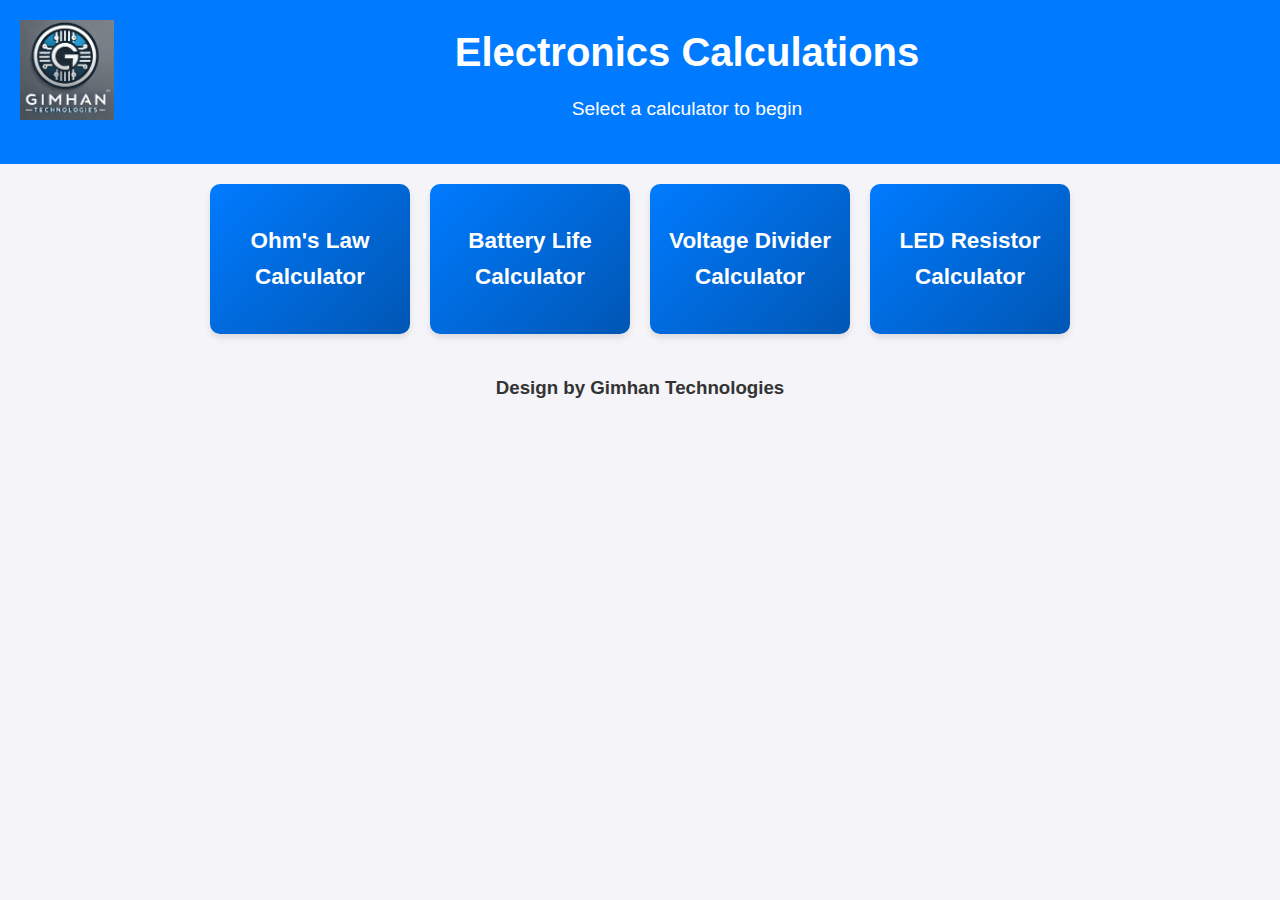
<file: index.html>
<!DOCTYPE html>
<html lang="en">
<head>
    <meta charset="UTF-8">
    <meta name="viewport" content="width=device-width, initial-scale=1.0">
    <title>Electronics Calculations</title>

    <!-- Favicon (Title Image) -->
    <link rel="icon" href="gimhan_technologies_logo.png" type="image/png">

    <link rel="stylesheet" href="style.css">
</head>
<body>
    <header>
        <!-- Title -->
        <img src=gimhan_technologies_logo.png height=100 align=left>
        <h1>Electronics Calculations</h1>
        <p>Select a calculator to begin</p>
    </header>
    <main class="home-container">
        <!-- Hover Boxes -->
        <div class="calculation-box" onclick="window.location.href='templates/ohms low/ohms-law.html'">
            <h3>Ohm's Law Calculator</h3>
        </div>
        <div class="calculation-box" onclick="window.location.href='templates/battery life/battery-life.html'">
            <h3>Battery Life Calculator</h3>
        </div>
        <div class="calculation-box" onclick="window.location.href='templates/voltage divider/voltage-divider.html'">
            <h3>Voltage Divider Calculator</h3>
        </div>
        <div class="calculation-box" onclick="window.location.href='templates/led resistance/led-resistor.html'">
            <h3>LED Resistor Calculator</h3>
        </div>
    </main>
    <center>
        <h3>Design by Gimhan Technologies</h3>
    </center>
</body>
</html>
</file>
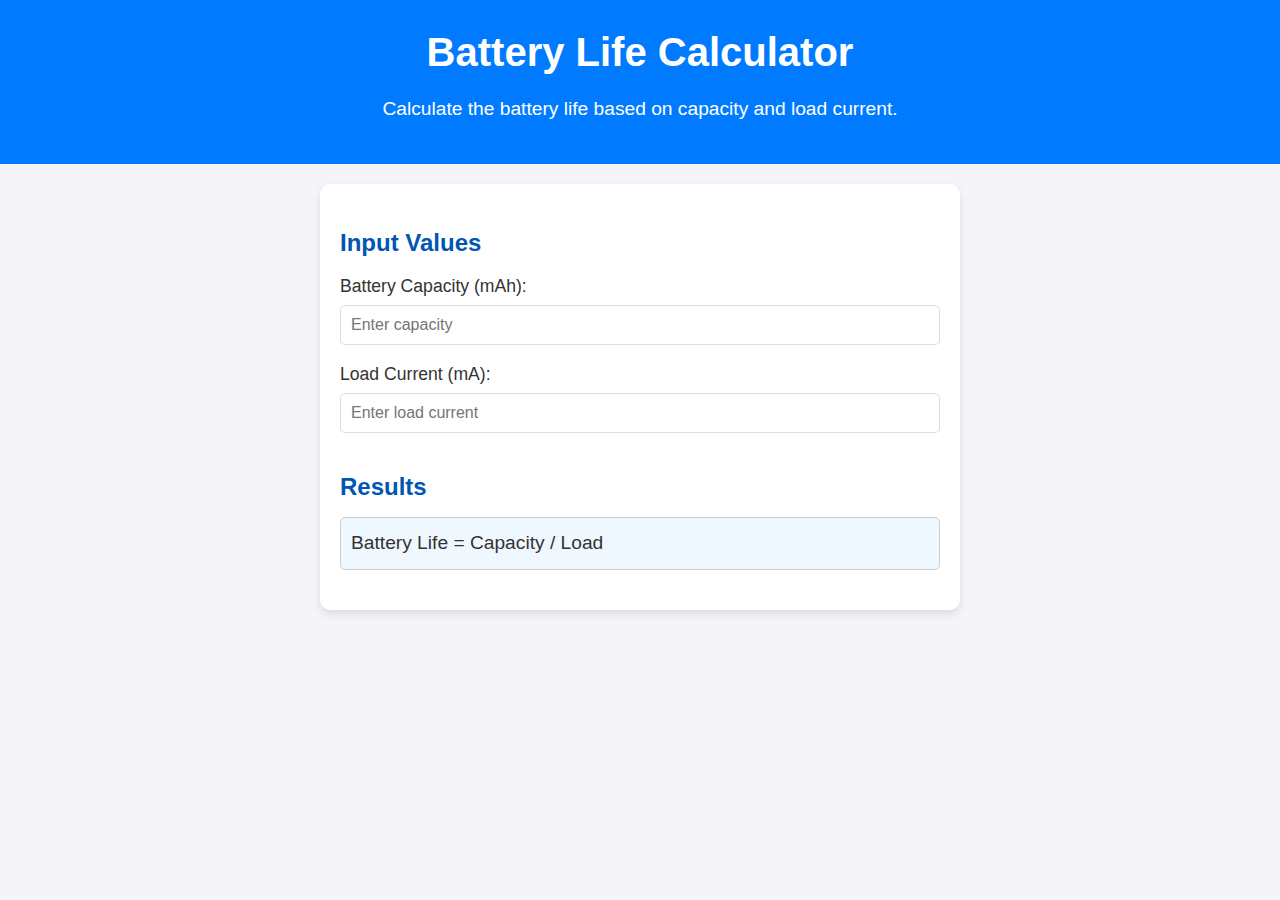
<file: templates/battery life/battery-life.html>
<!DOCTYPE html>
<html lang="en">
<head>
    <meta charset="UTF-8">
    <meta name="viewport" content="width=device-width, initial-scale=1.0">
    <title>Battery Life Calculator</title>
    <link rel="stylesheet" href="style.css">
</head>
<body>
    <header>
        <h1>Battery Life Calculator</h1>
        <p>Calculate the battery life based on capacity and load current.</p>
    </header>
    <main>
        <div class="calculator-container">
            <div class="input-section">
                <h2>Input Values</h2>
                <label for="capacity">Battery Capacity (mAh):</label>
                <input type="number" id="capacity" placeholder="Enter capacity">

                <label for="load">Load Current (mA):</label>
                <input type="number" id="load" placeholder="Enter load current">
            </div>
            <div class="output-section">
                <h2>Results</h2>
                <p id="result-message">Battery Life = Capacity / Load</p>
            </div>
        </div>
    </main>
    <script src="battery-life.js"></script>
</body>
</html>
</file>
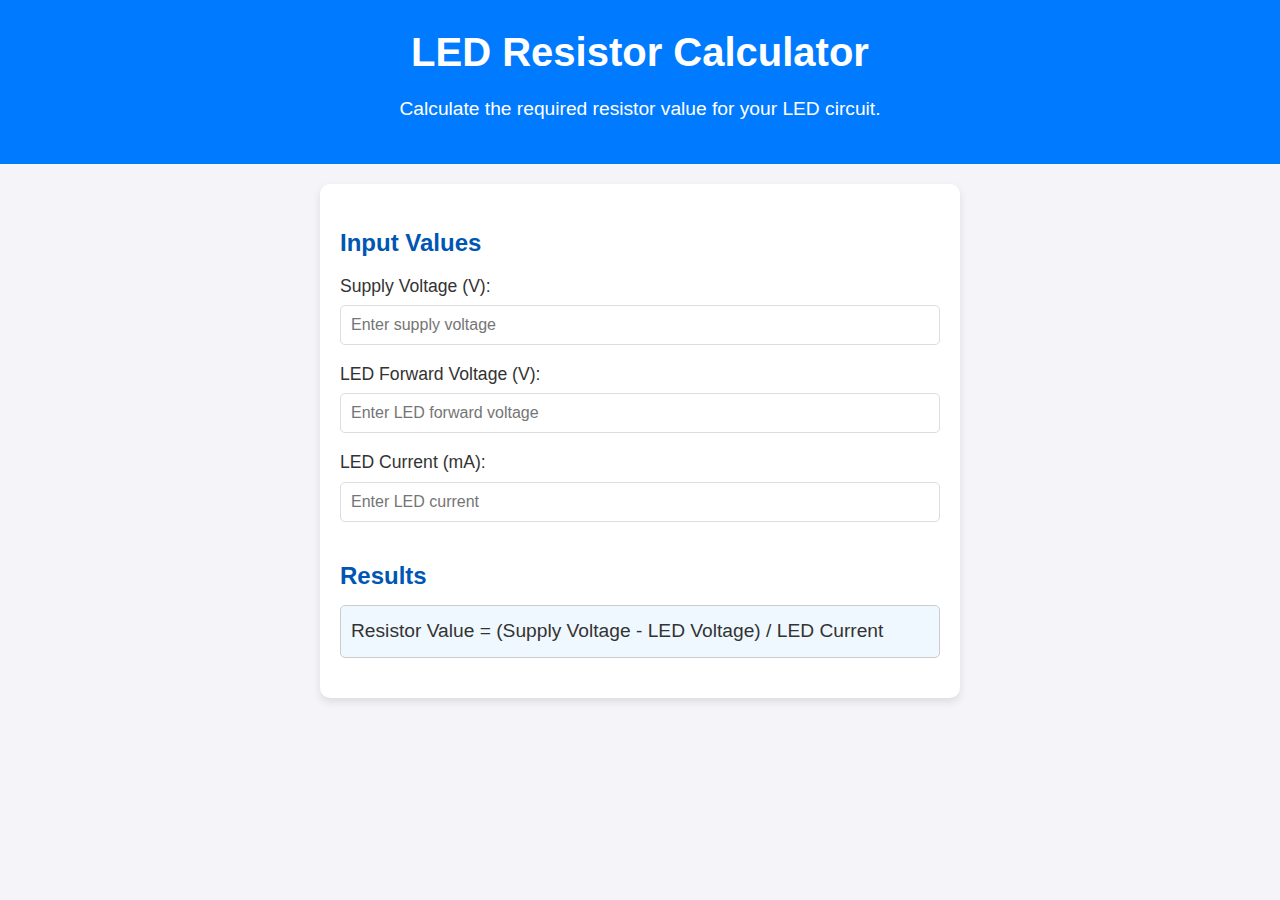
<file: templates/led resistance/led-resistor.html>
<!DOCTYPE html>
<html lang="en">
<head>
    <meta charset="UTF-8">
    <meta name="viewport" content="width=device-width, initial-scale=1.0">
    <title>LED Resistor Calculator</title>
    <link rel="stylesheet" href="style.css">
</head>
<body>
    <header>
        <h1>LED Resistor Calculator</h1>
        <p>Calculate the required resistor value for your LED circuit.</p>
    </header>
    <main>
        <div class="calculator-container">
            <div class="input-section">
                <h2>Input Values</h2>
                <label for="supplyVoltage">Supply Voltage (V):</label>
                <input type="number" id="supplyVoltage" placeholder="Enter supply voltage">

                <label for="ledVoltage">LED Forward Voltage (V):</label>
                <input type="number" id="ledVoltage" placeholder="Enter LED forward voltage">

                <label for="ledCurrent">LED Current (mA):</label>
                <input type="number" id="ledCurrent" placeholder="Enter LED current">
            </div>
            <div class="output-section">
                <h2>Results</h2>
                <p id="result-message">Resistor Value = (Supply Voltage - LED Voltage) / LED Current</p>
            </div>
        </div>
    </main>
    <script src="led-resistor.js"></script>
</body>
</html>
</file>
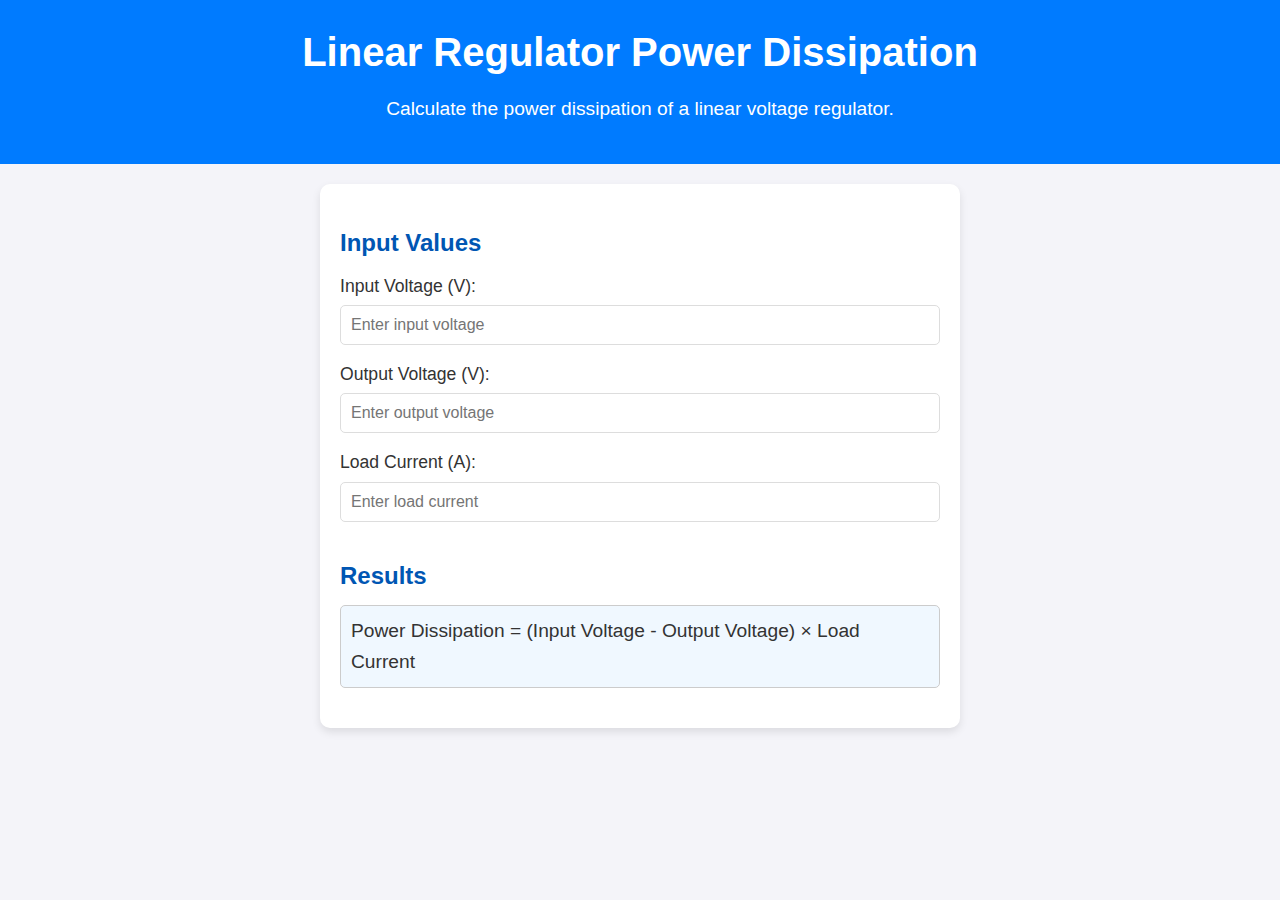
<file: templates/linear regulator/linear-regulator.html>
<!DOCTYPE html>
<html lang="en">
<head>
    <meta charset="UTF-8">
    <meta name="viewport" content="width=device-width, initial-scale=1.0">
    <title>Linear Regulator Power Dissipation</title>
    <link rel="stylesheet" href="style.css">
</head>
<body>
    <header>
        <h1>Linear Regulator Power Dissipation</h1>
        <p>Calculate the power dissipation of a linear voltage regulator.</p>
    </header>
    <main>
        <div class="calculator-container">
            <div class="input-section">
                <h2>Input Values</h2>
                <label for="inputVoltage">Input Voltage (V):</label>
                <input type="number" id="inputVoltage" placeholder="Enter input voltage">

                <label for="outputVoltage">Output Voltage (V):</label>
                <input type="number" id="outputVoltage" placeholder="Enter output voltage">

                <label for="current">Load Current (A):</label>
                <input type="number" id="current" placeholder="Enter load current">
            </div>
            <div class="output-section">
                <h2>Results</h2>
                <p id="result-message">Power Dissipation = (Input Voltage - Output Voltage) × Load Current</p>
            </div>
        </div>
    </main>
    <script src="linear-regulator.js"></script>
</body>
</html>
</file>
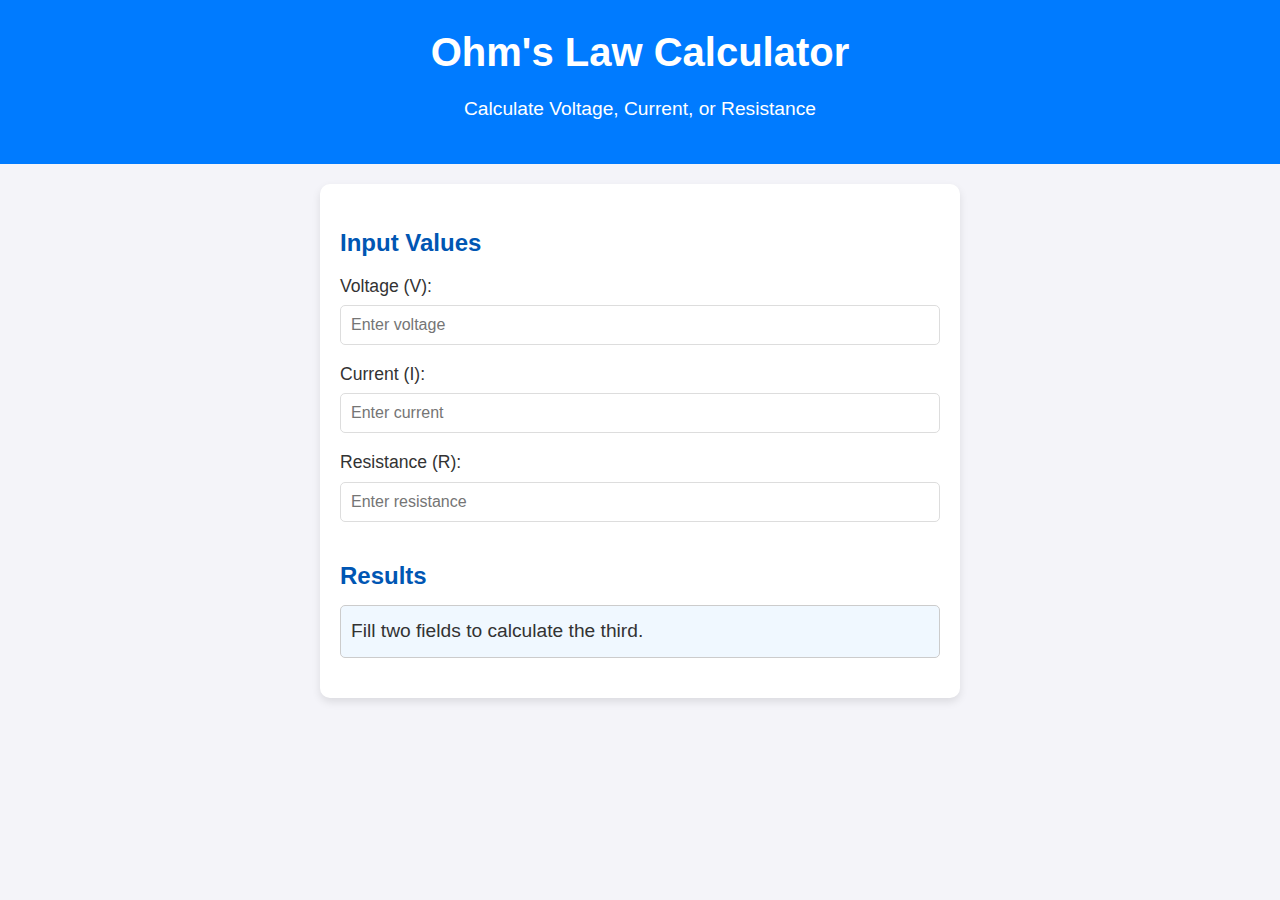
<file: templates/ohms low/ohms-law.html>
<!DOCTYPE html>
<html lang="en">
<head>
    <meta charset="UTF-8">
    <meta name="viewport" content="width=device-width, initial-scale=1.0">
    <title>Ohm's Law Calculator</title>
    <link rel="stylesheet" href="style.css">
</head>
<body>
    <header>
        <h1>Ohm's Law Calculator</h1>
        <p>Calculate Voltage, Current, or Resistance</p>
    </header>
    <main>
        <div class="calculator-container">
            <div class="input-section">
                <h2>Input Values</h2>
                <label for="voltage">Voltage (V):</label>
                <input type="number" id="voltage" placeholder="Enter voltage">

                <label for="current">Current (I):</label>
                <input type="number" id="current" placeholder="Enter current">

                <label for="resistance">Resistance (R):</label>
                <input type="number" id="resistance" placeholder="Enter resistance">
            </div>
            <div class="output-section">
                <h2>Results</h2>
                <p id="result-message">Fill two fields to calculate the third.</p>
            </div>
        </div>
    </main>
    <script src="script.js"></script>
</body>
</html>
</file>
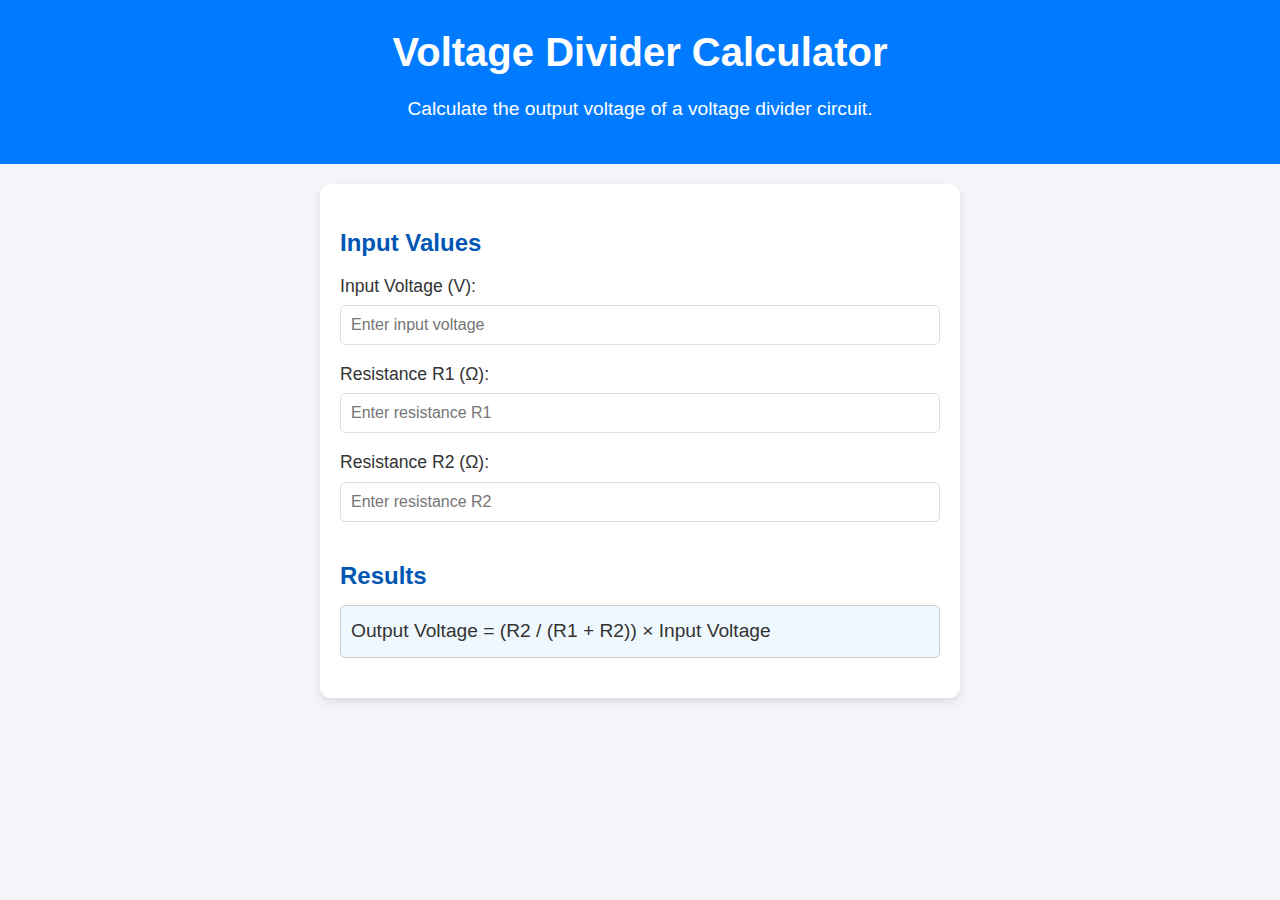
<file: templates/voltage divider/voltage-divider.html>
<!DOCTYPE html>
<html lang="en">
<head>
    <meta charset="UTF-8">
    <meta name="viewport" content="width=device-width, initial-scale=1.0">
    <title>Voltage Divider Calculator</title>
    <link rel="stylesheet" href="style.css">
</head>
<body>
    <header>
        <h1>Voltage Divider Calculator</h1>
        <p>Calculate the output voltage of a voltage divider circuit.</p>
    </header>
    <main>
        <div class="calculator-container">
            <div class="input-section">
                <h2>Input Values</h2>
                <label for="inputVoltage">Input Voltage (V):</label>
                <input type="number" id="inputVoltage" placeholder="Enter input voltage">

                <label for="resistor1">Resistance R1 (Ω):</label>
                <input type="number" id="resistor1" placeholder="Enter resistance R1">

                <label for="resistor2">Resistance R2 (Ω):</label>
                <input type="number" id="resistor2" placeholder="Enter resistance R2">
            </div>
            <div class="output-section">
                <h2>Results</h2>
                <p id="result-message">Output Voltage = (R2 / (R1 + R2)) × Input Voltage</p>
            </div>
        </div>
    </main>
    <script src="voltage-divider.js"></script>
</body>
</html>
</file>
<file: style.css>
/* General Styles */
body {
    font-family: Arial, sans-serif;
    margin: 0;
    padding: 0;
    background-color: #f4f4f9;
    color: #333;
}

header {
    text-align: center;
    padding: 20px;
    background: #007bff;
    color: white;
}

h1 {
    margin: 0;
}

p {
    margin-top: 10px;
    font-size: 1.2em;
}

/* Home Container */
.home-container {
    display: flex;
    flex-wrap: wrap;
    justify-content: center;
    padding: 20px;
    gap: 20px;
}

/* Calculation Box */
.calculation-box {
    width: 200px;
    height: 150px;
    background: linear-gradient(135deg, #007bff, #0056b3);
    color: white;
    display: flex;
    align-items: center;
    justify-content: center;
    text-align: center;
    font-size: 1.2em;
    font-weight: bold;
    border-radius: 10px;
    box-shadow: 0 4px 6px rgba(0, 0, 0, 0.1);
    cursor: pointer;
    transition: transform 0.3s, box-shadow 0.3s;
}

.calculation-box:hover {
    transform: translateY(-5px);
    box-shadow: 0 6px 12px rgba(0, 0, 0, 0.2);
}

/* Responsive Design */
@media (max-width: 768px) {
    .calculation-box {
        width: 100%;
        height: auto;
    }
}

/* General Styles */
body {
    font-family: 'Arial', sans-serif;
    margin: 0;
    padding: 0;
    background-color: #f4f4f9;
    color: #333;
    line-height: 1.6;
}

header {
    text-align: center;
    padding: 20px;
    background: #007bff;
    color: white;
}

h1 {
    margin: 0;
    font-size: 2.5em;
}

p {
    margin-top: 10px;
    font-size: 1.2em;
}

/* Calculator Container */
.calculator-container {
    max-width: 600px;
    margin: 20px auto;
    padding: 20px;
    background: white;
    border-radius: 10px;
    box-shadow: 0 4px 8px rgba(0, 0, 0, 0.1);
}

.input-section,
.output-section {
    margin-bottom: 20px;
}

h2 {
    color: #0056b3;
    font-size: 1.5em;
    margin-bottom: 10px;
}

/* Input Fields */
label {
    display: block;
    font-size: 1.1em;
    margin-bottom: 5px;
}

input[type="number"] {
    width: 100%;
    padding: 10px;
    font-size: 1em;
    margin-bottom: 15px;
    border: 1px solid #ddd;
    border-radius: 5px;
    box-sizing: border-box;
}

/* Results Section */
.output-section p {
    font-size: 1.2em;
    color: #333;
    background: #f0f8ff;
    padding: 10px;
    border: 1px solid #ccc;
    border-radius: 5px;
}

/* Responsive Design */
@media (max-width: 768px) {
    .calculator-container {
        padding: 15px;
    }
    
    h1 {
        font-size: 2em;
    }
    
    h2 {
        font-size: 1.2em;
    }
}
</file>
<file: templates/battery life/style.css>
/* General Styles */
body {
    font-family: Arial, sans-serif;
    margin: 0;
    padding: 0;
    background-color: #f4f4f9;
    color: #333;
}

header {
    text-align: center;
    padding: 20px;
    background: #007bff;
    color: white;
}

h1 {
    margin: 0;
}

p {
    margin-top: 10px;
    font-size: 1.2em;
}

/* Home Container */
.home-container {
    display: flex;
    flex-wrap: wrap;
    justify-content: center;
    padding: 20px;
    gap: 20px;
}

/* Calculation Box */
.calculation-box {
    width: 200px;
    height: 150px;
    background: linear-gradient(135deg, #007bff, #0056b3);
    color: white;
    display: flex;
    align-items: center;
    justify-content: center;
    text-align: center;
    font-size: 1.2em;
    font-weight: bold;
    border-radius: 10px;
    box-shadow: 0 4px 6px rgba(0, 0, 0, 0.1);
    cursor: pointer;
    transition: transform 0.3s, box-shadow 0.3s;
}

.calculation-box:hover {
    transform: translateY(-5px);
    box-shadow: 0 6px 12px rgba(0, 0, 0, 0.2);
}

/* Responsive Design */
@media (max-width: 768px) {
    .calculation-box {
        width: 100%;
        height: auto;
    }
}

/* General Styles */
body {
    font-family: 'Arial', sans-serif;
    margin: 0;
    padding: 0;
    background-color: #f4f4f9;
    color: #333;
    line-height: 1.6;
}

header {
    text-align: center;
    padding: 20px;
    background: #007bff;
    color: white;
}

h1 {
    margin: 0;
    font-size: 2.5em;
}

p {
    margin-top: 10px;
    font-size: 1.2em;
}

/* Calculator Container */
.calculator-container {
    max-width: 600px;
    margin: 20px auto;
    padding: 20px;
    background: white;
    border-radius: 10px;
    box-shadow: 0 4px 8px rgba(0, 0, 0, 0.1);
}

.input-section,
.output-section {
    margin-bottom: 20px;
}

h2 {
    color: #0056b3;
    font-size: 1.5em;
    margin-bottom: 10px;
}

/* Input Fields */
label {
    display: block;
    font-size: 1.1em;
    margin-bottom: 5px;
}

input[type="number"] {
    width: 100%;
    padding: 10px;
    font-size: 1em;
    margin-bottom: 15px;
    border: 1px solid #ddd;
    border-radius: 5px;
    box-sizing: border-box;
}

/* Results Section */
.output-section p {
    font-size: 1.2em;
    color: #333;
    background: #f0f8ff;
    padding: 10px;
    border: 1px solid #ccc;
    border-radius: 5px;
}

/* Responsive Design */
@media (max-width: 768px) {
    .calculator-container {
        padding: 15px;
    }
    
    h1 {
        font-size: 2em;
    }
    
    h2 {
        font-size: 1.2em;
    }
}
</file>
<file: templates/led resistance/style.css>
/* General Styles */
body {
    font-family: Arial, sans-serif;
    margin: 0;
    padding: 0;
    background-color: #f4f4f9;
    color: #333;
}

header {
    text-align: center;
    padding: 20px;
    background: #007bff;
    color: white;
}

h1 {
    margin: 0;
}

p {
    margin-top: 10px;
    font-size: 1.2em;
}

/* Home Container */
.home-container {
    display: flex;
    flex-wrap: wrap;
    justify-content: center;
    padding: 20px;
    gap: 20px;
}

/* Calculation Box */
.calculation-box {
    width: 200px;
    height: 150px;
    background: linear-gradient(135deg, #007bff, #0056b3);
    color: white;
    display: flex;
    align-items: center;
    justify-content: center;
    text-align: center;
    font-size: 1.2em;
    font-weight: bold;
    border-radius: 10px;
    box-shadow: 0 4px 6px rgba(0, 0, 0, 0.1);
    cursor: pointer;
    transition: transform 0.3s, box-shadow 0.3s;
}

.calculation-box:hover {
    transform: translateY(-5px);
    box-shadow: 0 6px 12px rgba(0, 0, 0, 0.2);
}

/* Responsive Design */
@media (max-width: 768px) {
    .calculation-box {
        width: 100%;
        height: auto;
    }
}

/* General Styles */
body {
    font-family: 'Arial', sans-serif;
    margin: 0;
    padding: 0;
    background-color: #f4f4f9;
    color: #333;
    line-height: 1.6;
}

header {
    text-align: center;
    padding: 20px;
    background: #007bff;
    color: white;
}

h1 {
    margin: 0;
    font-size: 2.5em;
}

p {
    margin-top: 10px;
    font-size: 1.2em;
}

/* Calculator Container */
.calculator-container {
    max-width: 600px;
    margin: 20px auto;
    padding: 20px;
    background: white;
    border-radius: 10px;
    box-shadow: 0 4px 8px rgba(0, 0, 0, 0.1);
}

.input-section,
.output-section {
    margin-bottom: 20px;
}

h2 {
    color: #0056b3;
    font-size: 1.5em;
    margin-bottom: 10px;
}

/* Input Fields */
label {
    display: block;
    font-size: 1.1em;
    margin-bottom: 5px;
}

input[type="number"] {
    width: 100%;
    padding: 10px;
    font-size: 1em;
    margin-bottom: 15px;
    border: 1px solid #ddd;
    border-radius: 5px;
    box-sizing: border-box;
}

/* Results Section */
.output-section p {
    font-size: 1.2em;
    color: #333;
    background: #f0f8ff;
    padding: 10px;
    border: 1px solid #ccc;
    border-radius: 5px;
}

/* Responsive Design */
@media (max-width: 768px) {
    .calculator-container {
        padding: 15px;
    }
    
    h1 {
        font-size: 2em;
    }
    
    h2 {
        font-size: 1.2em;
    }
}
</file>
<file: templates/linear regulator/style.css>
/* General Styles */
body {
    font-family: Arial, sans-serif;
    margin: 0;
    padding: 0;
    background-color: #f4f4f9;
    color: #333;
}

header {
    text-align: center;
    padding: 20px;
    background: #007bff;
    color: white;
}

h1 {
    margin: 0;
}

p {
    margin-top: 10px;
    font-size: 1.2em;
}

/* Home Container */
.home-container {
    display: flex;
    flex-wrap: wrap;
    justify-content: center;
    padding: 20px;
    gap: 20px;
}

/* Calculation Box */
.calculation-box {
    width: 200px;
    height: 150px;
    background: linear-gradient(135deg, #007bff, #0056b3);
    color: white;
    display: flex;
    align-items: center;
    justify-content: center;
    text-align: center;
    font-size: 1.2em;
    font-weight: bold;
    border-radius: 10px;
    box-shadow: 0 4px 6px rgba(0, 0, 0, 0.1);
    cursor: pointer;
    transition: transform 0.3s, box-shadow 0.3s;
}

.calculation-box:hover {
    transform: translateY(-5px);
    box-shadow: 0 6px 12px rgba(0, 0, 0, 0.2);
}

/* Responsive Design */
@media (max-width: 768px) {
    .calculation-box {
        width: 100%;
        height: auto;
    }
}

/* General Styles */
body {
    font-family: 'Arial', sans-serif;
    margin: 0;
    padding: 0;
    background-color: #f4f4f9;
    color: #333;
    line-height: 1.6;
}

header {
    text-align: center;
    padding: 20px;
    background: #007bff;
    color: white;
}

h1 {
    margin: 0;
    font-size: 2.5em;
}

p {
    margin-top: 10px;
    font-size: 1.2em;
}

/* Calculator Container */
.calculator-container {
    max-width: 600px;
    margin: 20px auto;
    padding: 20px;
    background: white;
    border-radius: 10px;
    box-shadow: 0 4px 8px rgba(0, 0, 0, 0.1);
}

.input-section,
.output-section {
    margin-bottom: 20px;
}

h2 {
    color: #0056b3;
    font-size: 1.5em;
    margin-bottom: 10px;
}

/* Input Fields */
label {
    display: block;
    font-size: 1.1em;
    margin-bottom: 5px;
}

input[type="number"] {
    width: 100%;
    padding: 10px;
    font-size: 1em;
    margin-bottom: 15px;
    border: 1px solid #ddd;
    border-radius: 5px;
    box-sizing: border-box;
}

/* Results Section */
.output-section p {
    font-size: 1.2em;
    color: #333;
    background: #f0f8ff;
    padding: 10px;
    border: 1px solid #ccc;
    border-radius: 5px;
}

/* Responsive Design */
@media (max-width: 768px) {
    .calculator-container {
        padding: 15px;
    }
    
    h1 {
        font-size: 2em;
    }
    
    h2 {
        font-size: 1.2em;
    }
}
</file>
<file: templates/ohms low/style.css>
/* General Styles */
body {
    font-family: Arial, sans-serif;
    margin: 0;
    padding: 0;
    background-color: #f4f4f9;
    color: #333;
}

header {
    text-align: center;
    padding: 20px;
    background: #007bff;
    color: white;
}

h1 {
    margin: 0;
}

p {
    margin-top: 10px;
    font-size: 1.2em;
}

/* Home Container */
.home-container {
    display: flex;
    flex-wrap: wrap;
    justify-content: center;
    padding: 20px;
    gap: 20px;
}

/* Calculation Box */
.calculation-box {
    width: 200px;
    height: 150px;
    background: linear-gradient(135deg, #007bff, #0056b3);
    color: white;
    display: flex;
    align-items: center;
    justify-content: center;
    text-align: center;
    font-size: 1.2em;
    font-weight: bold;
    border-radius: 10px;
    box-shadow: 0 4px 6px rgba(0, 0, 0, 0.1);
    cursor: pointer;
    transition: transform 0.3s, box-shadow 0.3s;
}

.calculation-box:hover {
    transform: translateY(-5px);
    box-shadow: 0 6px 12px rgba(0, 0, 0, 0.2);
}

/* Responsive Design */
@media (max-width: 768px) {
    .calculation-box {
        width: 100%;
        height: auto;
    }
}

/* General Styles */
body {
    font-family: 'Arial', sans-serif;
    margin: 0;
    padding: 0;
    background-color: #f4f4f9;
    color: #333;
    line-height: 1.6;
}

header {
    text-align: center;
    padding: 20px;
    background: #007bff;
    color: white;
}

h1 {
    margin: 0;
    font-size: 2.5em;
}

p {
    margin-top: 10px;
    font-size: 1.2em;
}

/* Calculator Container */
.calculator-container {
    max-width: 600px;
    margin: 20px auto;
    padding: 20px;
    background: white;
    border-radius: 10px;
    box-shadow: 0 4px 8px rgba(0, 0, 0, 0.1);
}

.input-section,
.output-section {
    margin-bottom: 20px;
}

h2 {
    color: #0056b3;
    font-size: 1.5em;
    margin-bottom: 10px;
}

/* Input Fields */
label {
    display: block;
    font-size: 1.1em;
    margin-bottom: 5px;
}

input[type="number"] {
    width: 100%;
    padding: 10px;
    font-size: 1em;
    margin-bottom: 15px;
    border: 1px solid #ddd;
    border-radius: 5px;
    box-sizing: border-box;
}

/* Results Section */
.output-section p {
    font-size: 1.2em;
    color: #333;
    background: #f0f8ff;
    padding: 10px;
    border: 1px solid #ccc;
    border-radius: 5px;
}

/* Responsive Design */
@media (max-width: 768px) {
    .calculator-container {
        padding: 15px;
    }
    
    h1 {
        font-size: 2em;
    }
    
    h2 {
        font-size: 1.2em;
    }
}
</file>
<file: templates/voltage divider/style.css>
/* General Styles */
body {
    font-family: Arial, sans-serif;
    margin: 0;
    padding: 0;
    background-color: #f4f4f9;
    color: #333;
}

header {
    text-align: center;
    padding: 20px;
    background: #007bff;
    color: white;
}

h1 {
    margin: 0;
}

p {
    margin-top: 10px;
    font-size: 1.2em;
}

/* Home Container */
.home-container {
    display: flex;
    flex-wrap: wrap;
    justify-content: center;
    padding: 20px;
    gap: 20px;
}

/* Calculation Box */
.calculation-box {
    width: 200px;
    height: 150px;
    background: linear-gradient(135deg, #007bff, #0056b3);
    color: white;
    display: flex;
    align-items: center;
    justify-content: center;
    text-align: center;
    font-size: 1.2em;
    font-weight: bold;
    border-radius: 10px;
    box-shadow: 0 4px 6px rgba(0, 0, 0, 0.1);
    cursor: pointer;
    transition: transform 0.3s, box-shadow 0.3s;
}

.calculation-box:hover {
    transform: translateY(-5px);
    box-shadow: 0 6px 12px rgba(0, 0, 0, 0.2);
}

/* Responsive Design */
@media (max-width: 768px) {
    .calculation-box {
        width: 100%;
        height: auto;
    }
}

/* General Styles */
body {
    font-family: 'Arial', sans-serif;
    margin: 0;
    padding: 0;
    background-color: #f4f4f9;
    color: #333;
    line-height: 1.6;
}

header {
    text-align: center;
    padding: 20px;
    background: #007bff;
    color: white;
}

h1 {
    margin: 0;
    font-size: 2.5em;
}

p {
    margin-top: 10px;
    font-size: 1.2em;
}

/* Calculator Container */
.calculator-container {
    max-width: 600px;
    margin: 20px auto;
    padding: 20px;
    background: white;
    border-radius: 10px;
    box-shadow: 0 4px 8px rgba(0, 0, 0, 0.1);
}

.input-section,
.output-section {
    margin-bottom: 20px;
}

h2 {
    color: #0056b3;
    font-size: 1.5em;
    margin-bottom: 10px;
}

/* Input Fields */
label {
    display: block;
    font-size: 1.1em;
    margin-bottom: 5px;
}

input[type="number"] {
    width: 100%;
    padding: 10px;
    font-size: 1em;
    margin-bottom: 15px;
    border: 1px solid #ddd;
    border-radius: 5px;
    box-sizing: border-box;
}

/* Results Section */
.output-section p {
    font-size: 1.2em;
    color: #333;
    background: #f0f8ff;
    padding: 10px;
    border: 1px solid #ccc;
    border-radius: 5px;
}

/* Responsive Design */
@media (max-width: 768px) {
    .calculator-container {
        padding: 15px;
    }
    
    h1 {
        font-size: 2em;
    }
    
    h2 {
        font-size: 1.2em;
    }
}
</file>
